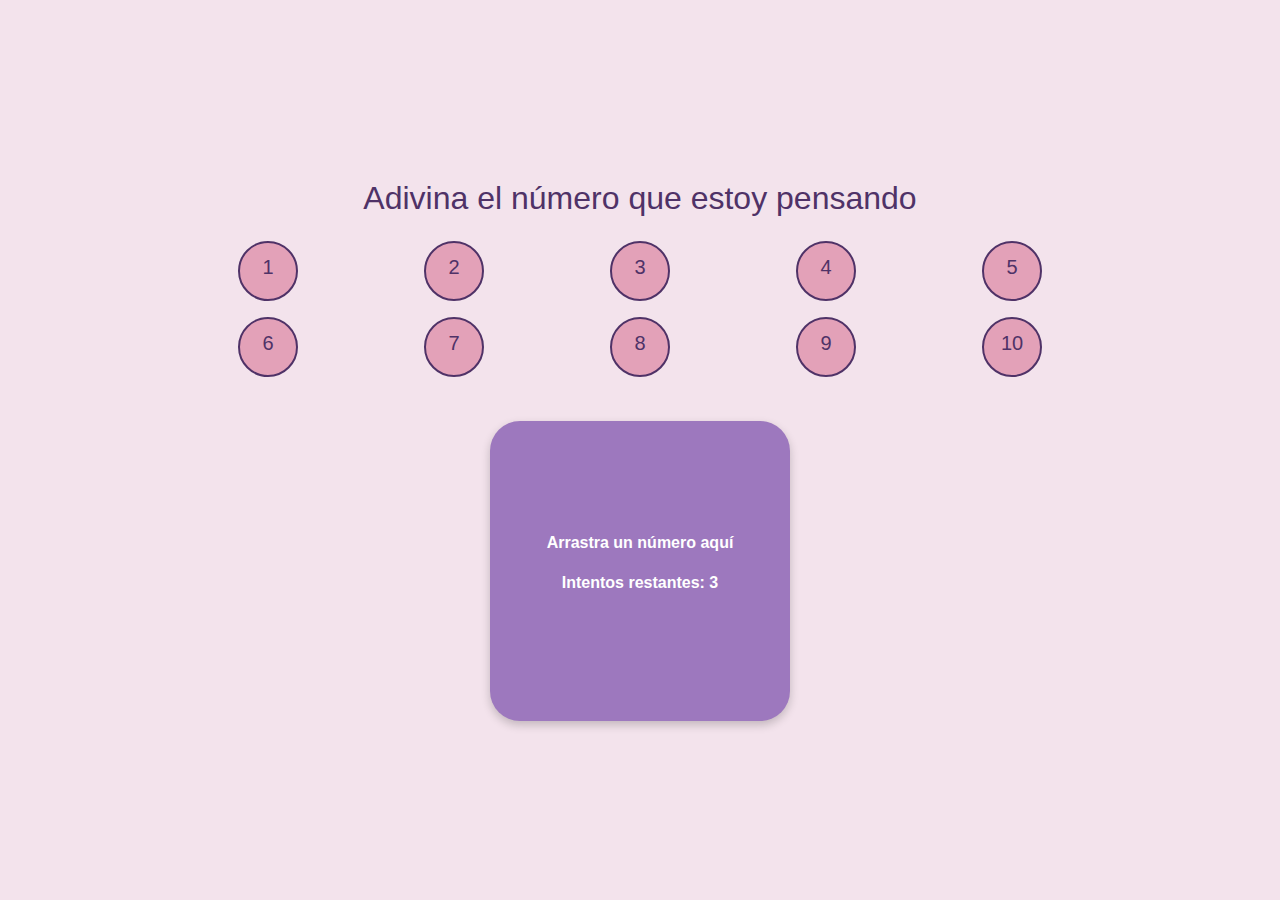
<file: Tarea_6/index.html>
<!DOCTYPE html>
<html lang="es">

<head>
    <meta charset="utf-8">
    <meta name="viewport" content="width=device-width, initial-scale=1">
    <title>Adivina el número</title>

    <link href="https://cdn.jsdelivr.net/npm/bootstrap@5.3.8/dist/css/bootstrap.min.css" rel="stylesheet">

    <link rel="stylesheet" href="style.css">
</head>

<body>

    <div class="container d-flex flex-column align-items-center text-center">
        <h2 class="mb-4">Adivina el número que estoy pensando</h2>

        <div class="row mb-3 w-100 justify-content-center">
            <div class="col-2">
                <div id="ficha1" class="rounded-circle ficha" draggable="true">
                    <h5>1</h5>
                </div>
            </div>
            <div class="col-2">
                <div id="ficha2" class="rounded-circle ficha" draggable="true">
                    <h5>2</h5>
                </div>
            </div>
            <div class="col-2">
                <div id="ficha3" class="rounded-circle ficha" draggable="true">
                    <h5>3</h5>
                </div>
            </div>
            <div class="col-2">
                <div id="ficha4" class="rounded-circle ficha" draggable="true">
                    <h5>4</h5>
                </div>
            </div>
            <div class="col-2">
                <div id="ficha5" class="rounded-circle ficha" draggable="true">
                    <h5>5</h5>
                </div>
            </div>
        </div>
        <div class="row mb-4 w-100 justify-content-center">
            <div class="col-2">
                <div id="ficha6" class="rounded-circle ficha" draggable="true">
                    <h5>6</h5>
                </div>
            </div>
            <div class="col-2">
                <div id="ficha7" class="rounded-circle ficha" draggable="true">
                    <h5>7</h5>
                </div>
            </div>
            <div class="col-2">
                <div id="ficha8" class="rounded-circle ficha" draggable="true">
                    <h5>8</h5>
                </div>
            </div>
            <div class="col-2">
                <div id="ficha9" class="rounded-circle ficha" draggable="true">
                    <h5>9</h5>
                </div>
            </div>
            <div class="col-2">
                <div id="ficha10" class="rounded-circle ficha" draggable="true">
                    <h5>10</h5>
                </div>
            </div>
        </div>

        <div id="dropzone">
            <p id="avisos">Arrastra un número aquí</p>
            <p id="intentos">Intentos restantes: 3</p>
        </div>
    </div>

    <script src="https://cdn.jsdelivr.net/npm/bootstrap@5.3.8/dist/js/bootstrap.bundle.min.js"></script>
    <script src="script.js"></script>
</body>

</html>
</file>
<file: Tarea_6/style.css>
:root {
    --color-1: rgb(227, 161, 184);
    --color-2: rgb(243, 227, 236);
    --color-3: rgb(157, 120, 190);
    --color-4: rgb(79, 50, 103);
}

body {
    min-height: 100vh;
    display: flex;
    justify-content: center;
    align-items: center;
    background-color: var(--color-2);
    text-align: center;
    color: var(--color-4);
    font-family: Arial, sans-serif;
}

h2 {
    color: var(--color-4);
}

.ficha {
    height: 60px;
    width: 60px;
    background-color: var(--color-1);
    border: 2px solid var(--color-4);
    display: flex;
    justify-content: center;
    align-items: center;
    margin: auto;
    cursor: grab;
    transition: transform 0.2s ease;
}

.ficha:hover {
    transform: scale(1.1);
    background-color: var(--color-3);
    color: white;
}

#dropzone {
    height: 300px;
    width: 300px;
    background-color: var(--color-3);
    border-radius: 30px;
    display: flex;
    flex-direction: column;
    justify-content: center;
    align-items: center;
    margin-top: 20px;
    color: white;
    font-weight: bold;
    box-shadow: 0px 4px 10px rgba(0, 0, 0, 0.2);
}
</file>
